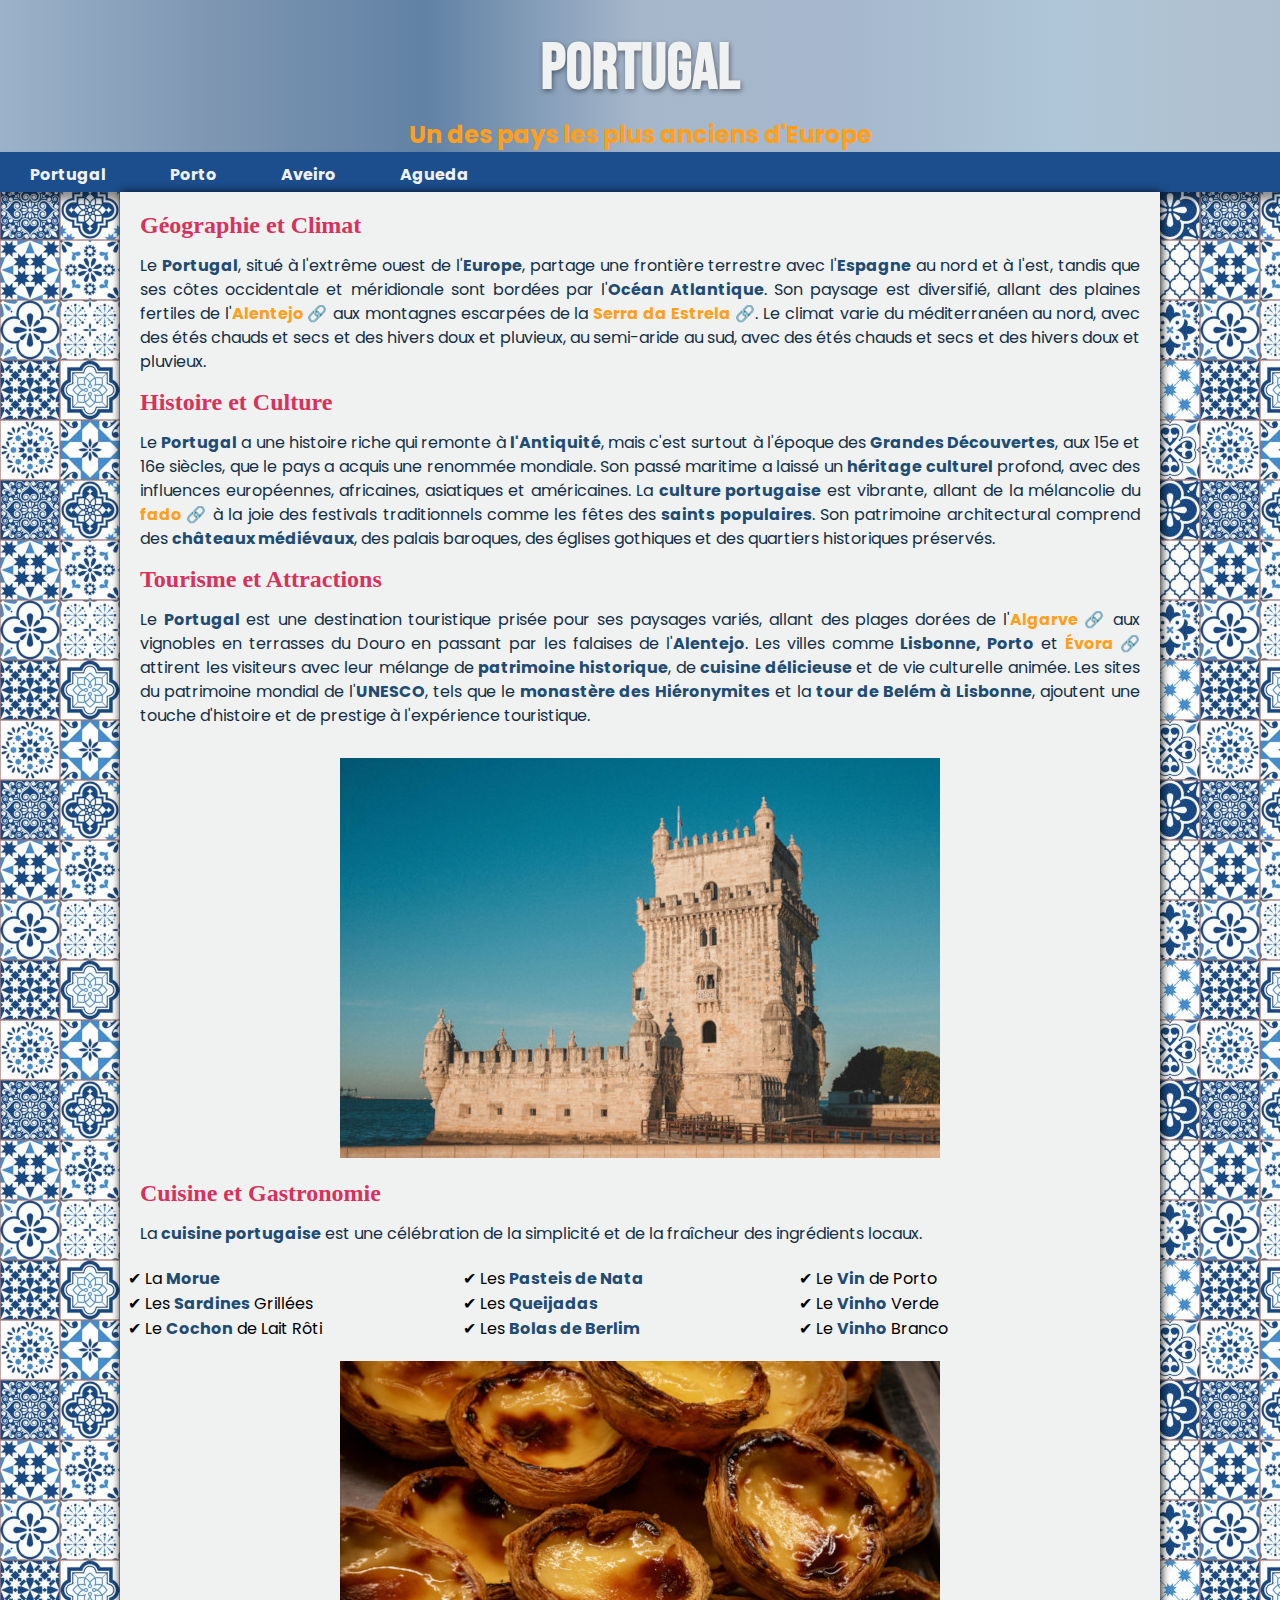
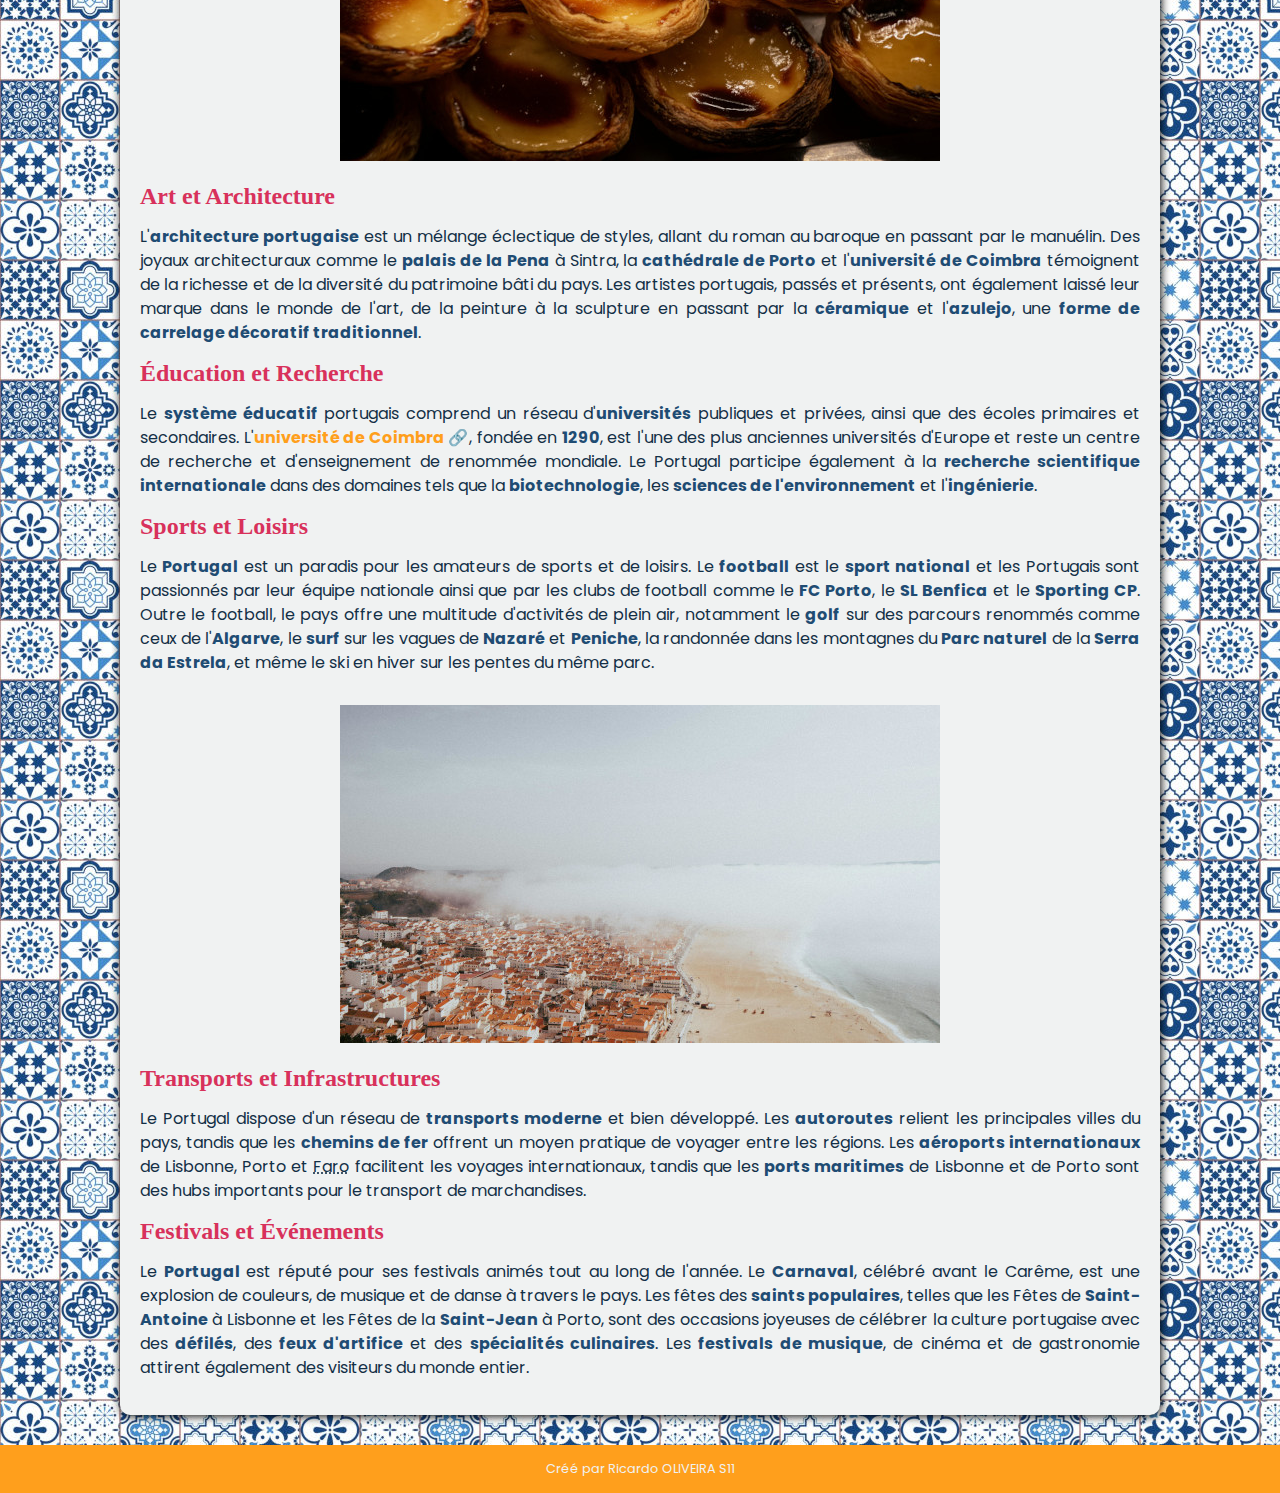
<file: index.html>
<!DOCTYPE html>
<html lang="fr">
<head>
    <meta charset="UTF-8">
    <meta name="viewport" content="width=device-width, initial-scale=1.0">
    <title>Le Portugal</title>
    <link rel="stylesheet" href="style.css">
    <link rel="shortcut icon" href="image/favicon-pt.ico" type="image/x-icon">
</head>
<body>
    <header>
        <h1>Portugal</h1>
        <p>Un des pays les plus anciens d'Europe</p>
    </header>
    <nav>
        <a href="index.html">Portugal</a>
        <a href="porto.html">Porto</a>
        <a href="aveiro.html">Aveiro</a>
        <a href="agueda.html">Agueda</a>
    </nav>
    <main>
        <article>
            <h2>Géographie et Climat</h2>
            <p>Le <strong>Portugal</strong>, situé à l'extrême ouest de l'<strong>Europe</strong>, partage une frontière terrestre avec l'<strong>Espagne</strong> au nord et à l'est, tandis que ses côtes occidentale et méridionale sont bordées par l'<strong>Océan Atlantique</strong>. Son paysage est diversifié, allant des plaines fertiles de l'<a href="https://fr.wikipedia.org/wiki/Alentejo" target="_blank">Alentejo</a> aux montagnes escarpées de la <a href="https://www.visitportugal.com/fr/node/73759" target="_blank">Serra da Estrela</a>. Le climat varie du méditerranéen au nord, avec des étés chauds et secs et des hivers doux et pluvieux, au semi-aride au sud, avec des étés chauds et secs et des hivers doux et pluvieux.</p>

            <h2>Histoire et Culture</h2>  
            <p>Le <strong>Portugal</strong> a une histoire riche qui remonte à <strong>l'Antiquité</strong>, mais c'est surtout à l'époque des <strong>Grandes Découvertes</strong>, aux 15e et 16e siècles, que le pays a acquis une renommée mondiale. Son passé maritime a laissé un <strong>héritage culturel</strong> profond, avec des influences européennes, africaines, asiatiques et américaines. La <strong>culture portugaise</strong> est vibrante, allant de la mélancolie du <a href="https://ich.unesco.org/fr/RL/le-fado-chant-populaire-urbain-du-portugal-00563" target="_blank">fado</a> à la joie des festivals traditionnels comme les fêtes des <strong>saints populaires</strong>. Son patrimoine architectural comprend des <strong>châteaux médiévaux</strong>, des palais baroques, des églises gothiques et des quartiers historiques préservés.</p>

            <h2>Tourisme et Attractions</h2>  
            <p>Le <strong>Portugal</strong> est une destination touristique prisée pour ses paysages variés, allant des plages dorées de l'<a href="https://fr.wikipedia.org/wiki/Algarve" target="_blank">Algarve</a> aux vignobles en terrasses du Douro en passant par les falaises de l'<strong>Alentejo</strong>. Les villes comme <strong>Lisbonne, Porto</strong> et <a href="https://www.portugal-authentique.com/conseils-voyage/villes/evora" target="_blank">Évora</a> attirent les visiteurs avec leur mélange de <strong>patrimoine historique</strong>, de <strong>cuisine délicieuse</strong> et de vie culturelle animée. Les sites du patrimoine mondial de l'<strong>UNESCO</strong>, tels que le <strong>monastère des Hiéronymites</strong> et la <strong>tour de Belém à Lisbonne</strong>, ajoutent une touche d'histoire et de prestige à l'expérience touristique.</p>

            <img src="image/tour.jpg">

            <h2>Cuisine et Gastronomie</h2>  
            <p>La <strong>cuisine portugaise</strong> est une célébration de la simplicité et de la fraîcheur des ingrédients locaux.</p> 
            <ul>
                <li>La <strong>Morue</strong></li>
                <li>Les <strong>Sardines</strong> Grillées</li>
                <li>Le <strong>Cochon</strong> de Lait Rôti</li>
                <li>Les <strong>Pasteis de Nata</strong></li>
                <li>Les <strong>Queijadas</strong></li>
                <li>Les <strong>Bolas de Berlim</strong></li>
                <li>Le <strong>Vin</strong> de Porto</li>
                <li>Le <strong>Vinho</strong> Verde</li>
                <li>Le <strong>Vinho</strong> Branco</li>
            </ul>
            <img src="image/natas.jpg">


            <h2>Art et Architecture</h2>  
            <p>L'<strong>architecture portugaise</strong> est un mélange éclectique de styles, allant du roman au baroque en passant par le manuélin. Des joyaux architecturaux comme le <strong>palais de la Pena</strong> à Sintra, la <strong>cathédrale de Porto</strong> et l'<strong>université de Coimbra</strong> témoignent de la richesse et de la diversité du patrimoine bâti du pays. Les artistes portugais, passés et présents, ont également laissé leur marque dans le monde de l'art, de la peinture à la sculpture en passant par la <strong>céramique</strong> et l'<strong>azulejo</strong>, une <strong>forme de carrelage décoratif traditionnel</strong>.</p>


            <h2>Éducation et Recherche</h2>  
            <p>Le <strong>système éducatif</strong> portugais comprend un réseau d'<strong>universités</strong> publiques et privées, ainsi que des écoles primaires et secondaires. L'<a href="https://www.centerofportugal.com/fr/article/lhistoire-de-luniversite-de-coimbra" target="_blank">université de Coimbra</a>, fondée en <strong>1290</strong>, est l'une des plus anciennes universités d'Europe et reste un centre de recherche et d'enseignement de renommée mondiale. Le Portugal participe également à la <strong>recherche scientifique internationale</strong> dans des domaines tels que la <strong>biotechnologie</strong>, les <strong>sciences de l'environnement</strong> et l'<strong>ingénierie</strong>.</p>
        

            <h2>Sports et Loisirs</h2>  
            <p>Le <strong>Portugal</strong> est un paradis pour les amateurs de sports et de loisirs. Le <strong>football</strong> est le <strong>sport national</strong> et les Portugais sont passionnés par leur équipe nationale ainsi que par les clubs de football comme le <strong>FC Porto</strong>, le <strong>SL Benfica</strong> et le <strong>Sporting CP</strong>. Outre le football, le pays offre une multitude d'activités de plein air, notamment le <strong>golf</strong> sur des parcours renommés comme ceux de l'<strong>Algarve</strong>, le <strong>surf</strong> sur les vagues de <strong>Nazaré</strong> et <strong>Peniche</strong>, la randonnée dans les montagnes du <strong>Parc naturel</strong> de la <strong>Serra da Estrela</strong>, et même le ski en hiver sur les pentes du même parc.</p>
            <img src="image/nazare.jpg">

            <h2>Transports et Infrastructures</h2>  
            <p>Le Portugal dispose d'un réseau de <strong>transports moderne</strong> et bien développé. Les <strong>autoroutes</strong> relient les principales villes du pays, tandis que les <strong>chemins de fer</strong> offrent un moyen pratique de voyager entre les régions. Les <strong>aéroports internationaux</strong> de Lisbonne, Porto et <abbr title="Ville de la région d'Algarve">Faro</abbr> facilitent les voyages internationaux, tandis que les <strong>ports maritimes</strong> de Lisbonne et de Porto sont des hubs importants pour le transport de marchandises.</p>

            
            <h2>Festivals et Événements</h2>  
            <p>Le <strong>Portugal</strong> est réputé pour ses festivals animés tout au long de l'année. Le <strong>Carnaval</strong>, célébré avant le Carême, est une explosion de couleurs, de musique et de danse à travers le pays. Les fêtes des <strong>saints populaires</strong>, telles que les Fêtes de <strong>Saint-Antoine</strong> à Lisbonne et les Fêtes de la <strong>Saint-Jean</strong> à Porto, sont des occasions joyeuses de célébrer la culture portugaise avec des <strong>défilés</strong>, des <strong>feux d'artifice</strong> et des <strong>spécialités culinaires</strong>. Les <strong>festivals de musique</strong>, de cinéma et de gastronomie attirent également des visiteurs du monde entier.</p>

        </article>
    </main>
    <footer>
        <p>Créé par Ricardo OLIVEIRA S11</p>
    </footer>
</body>
</html>
</file>
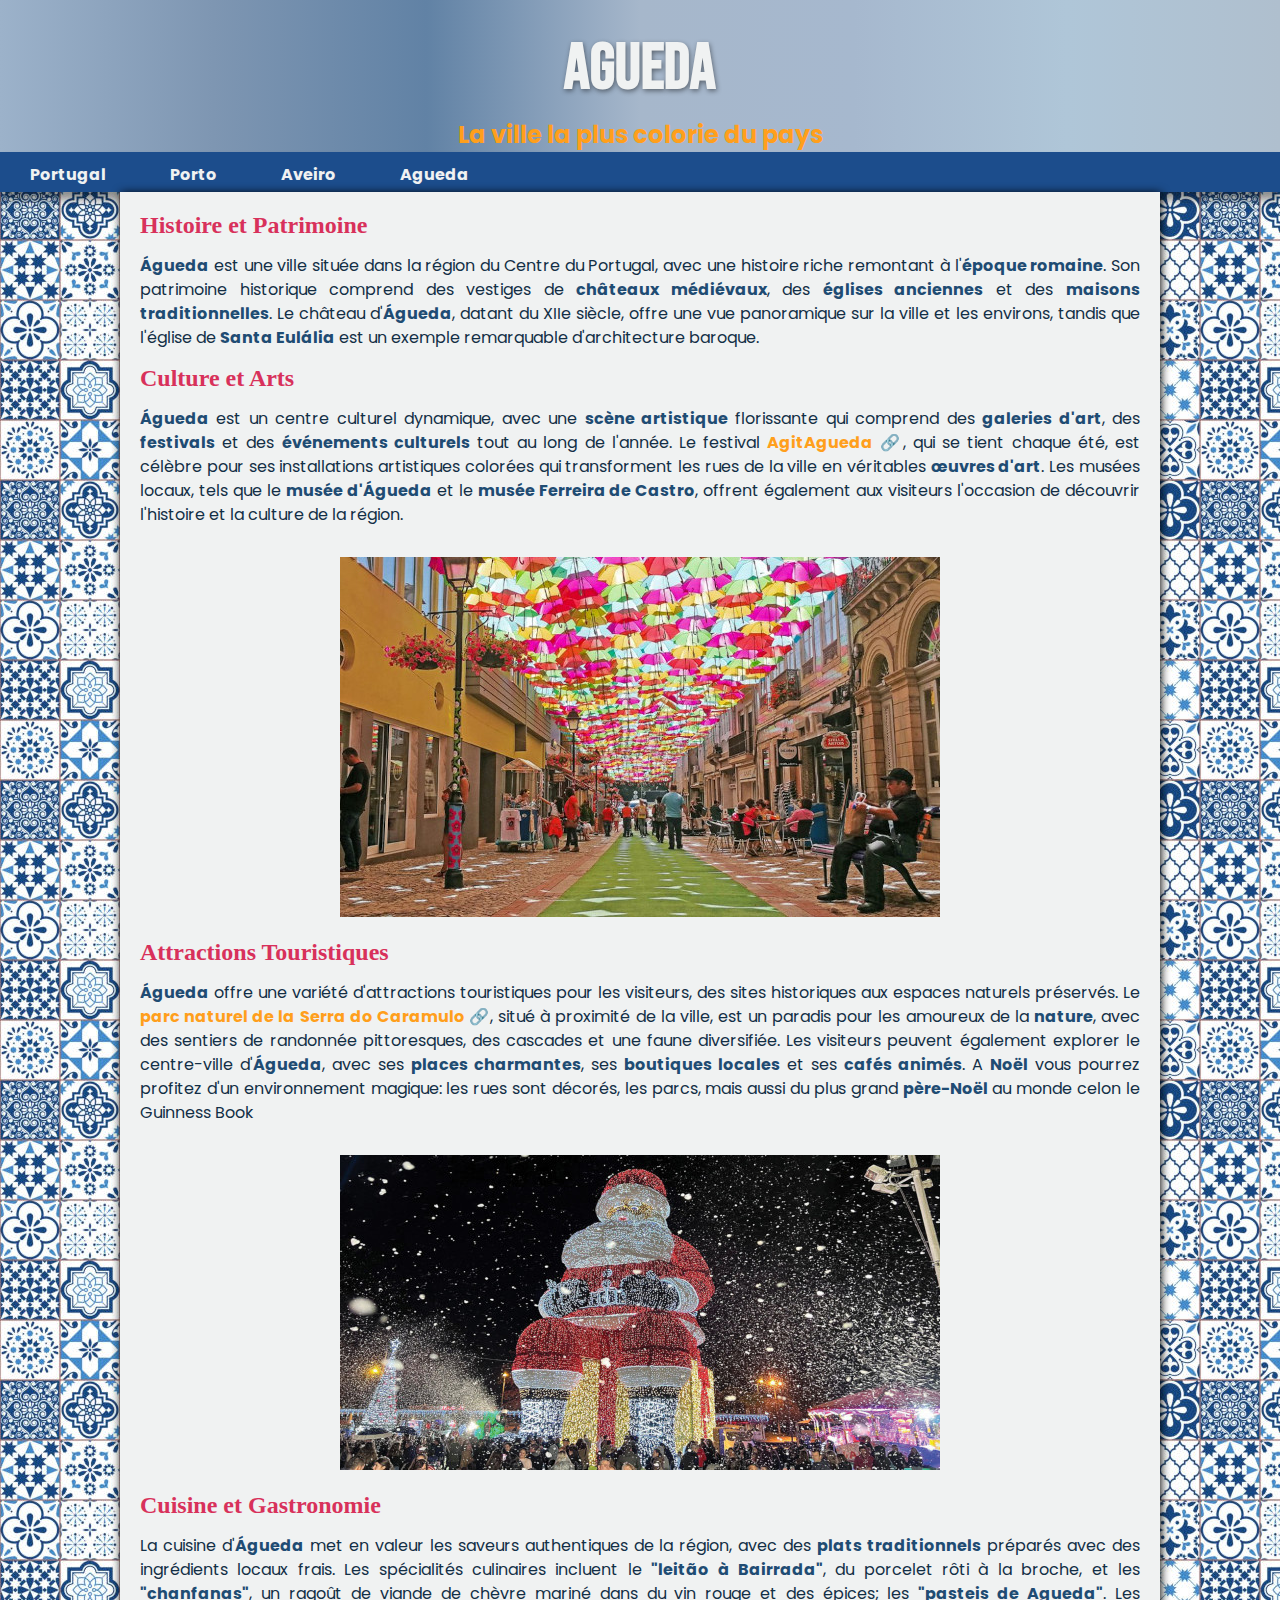
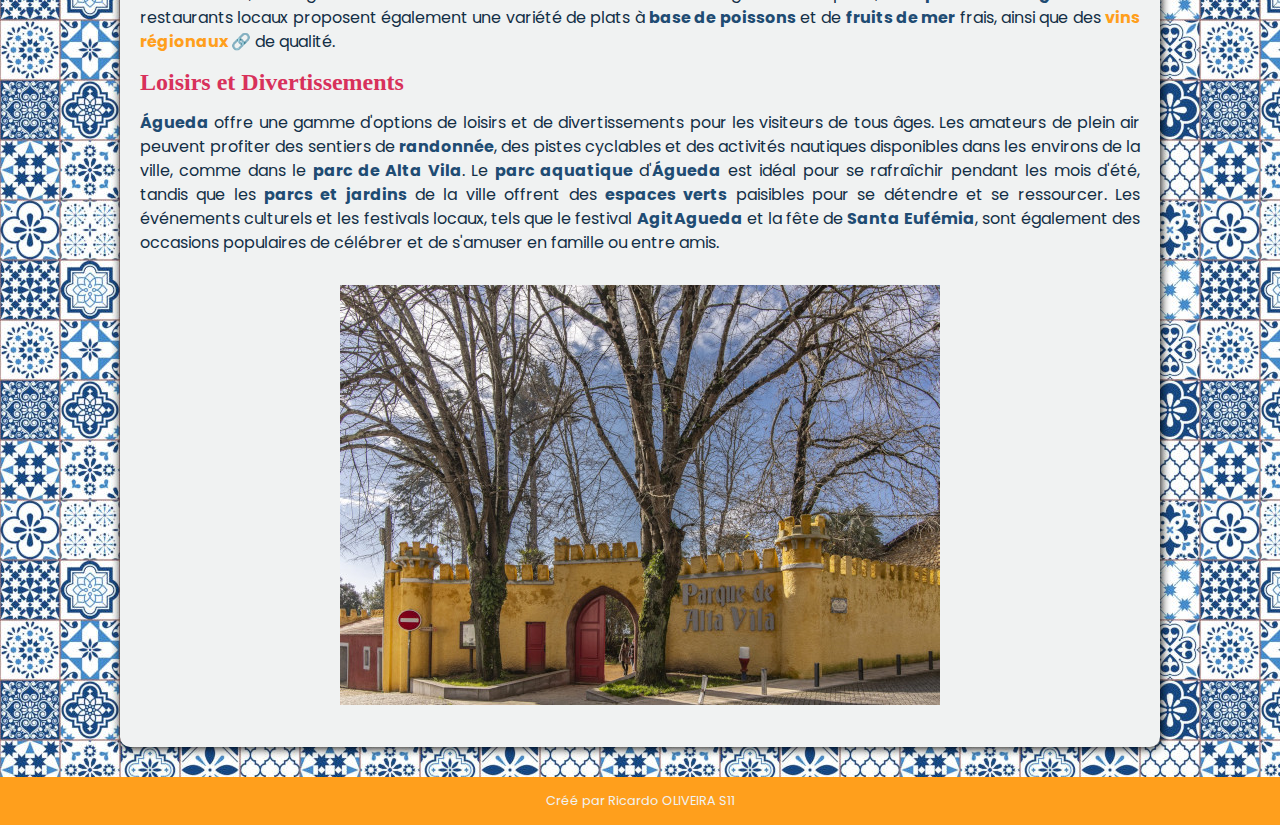
<file: agueda.html>
<!DOCTYPE html>
<html lang="fr">
<head>
    <meta charset="UTF-8">
    <meta name="viewport" content="width=device-width, initial-scale=1.0">
    <link rel="stylesheet" href="style.css">
    <link rel="shortcut icon" href="image/favicon-agueda.ico" type="image/x-icon">
    <title>Agueda</title>
</head>
<body>
    <header>
        <h1>Agueda</h1>
        <p>La ville la plus colorie du pays</p>
    </header>
    <nav>
        <a href="index.html">Portugal</a>
        <a href="porto.html">Porto</a>
        <a href="aveiro.html">Aveiro</a>
        <a href="agueda.html">Agueda</a>
    </nav>

    <main>
        <h2>Histoire et Patrimoine</h2>  
        <p><strong>Águeda</strong> est une ville située dans la région du Centre du Portugal, avec une histoire riche remontant à l'<strong>époque romaine</strong>. Son patrimoine historique comprend des vestiges de <strong>châteaux médiévaux</strong>, des <strong>églises anciennes</strong> et des <strong>maisons traditionnelles</strong>. Le château d'<strong>Águeda</strong>, datant du XIIe siècle, offre une vue panoramique sur la ville et les environs, tandis que l'église de <strong>Santa Eulália</strong> est un exemple remarquable d'architecture baroque.</p>


        <h2>Culture et Arts</h2>  
        <p><strong>Águeda</strong> est un centre culturel dynamique, avec une <strong>scène artistique</strong> florissante qui comprend des <strong>galeries d'art</strong>, des <strong>festivals</strong> et des <strong>événements culturels</strong> tout au long de l'année. Le festival <a href="https://www.visitportugal.com/fr/content/agitagueda" target="_blank">AgitAgueda</a>, qui se tient chaque été, est célèbre pour ses installations artistiques colorées qui transforment les rues de la ville en véritables <strong>œuvres d'art</strong>. Les musées locaux, tels que le <strong>musée d'Águeda</strong> et le <strong>musée Ferreira de Castro</strong>, offrent également aux visiteurs l'occasion de découvrir l'histoire et la culture de la région.</p>
        <img src="image/agueda.jpg">


        <h2>Attractions Touristiques</h2>  
        <p><strong>Águeda</strong> offre une variété d'attractions touristiques pour les visiteurs, des sites historiques aux espaces naturels préservés. Le <a href="https://www.centerofportugal.com/fr/poi/serra-do-caramulo-3" target="_blank">parc naturel de la Serra do Caramulo</a>, situé à proximité de la ville, est un paradis pour les amoureux de la <strong>nature</strong>, avec des sentiers de randonnée pittoresques, des cascades et une faune diversifiée. Les visiteurs peuvent également explorer le centre-ville d'<strong>Águeda</strong>, avec ses <strong>places charmantes</strong>, ses <strong>boutiques locales</strong> et ses <strong>cafés animés</strong>. A <strong>Noël</strong> vous pourrez profitez d'un environnement magique: les rues sont décorés, les parcs, mais aussi du plus grand <strong>père-Noël</strong> au monde celon le Guinness Book </p>
        <img src="image/noel-agueda.jpg">

        <h2>Cuisine et Gastronomie</h2>  
        <p>La cuisine d'<strong>Águeda</strong> met en valeur les saveurs authentiques de la région, avec des <strong>plats traditionnels</strong> préparés avec des ingrédients locaux frais. Les spécialités culinaires incluent le <strong>"leitão à Bairrada"</strong>, du porcelet rôti à la broche, et les <strong>"chanfanas"</strong>, un ragoût de viande de chèvre mariné dans du vin rouge et des épices; les <strong>"pasteis de Agueda"</strong>. Les restaurants locaux proposent également une variété de plats à <strong>base de poissons</strong> et de <strong>fruits de mer</strong> frais, ainsi que des <a href="https://www.douro-vins.fr/le-vignoble/les-regions-viticoles/bairrada.html" target="_blank">vins régionaux</a> de qualité.</p>


        <h2>Loisirs et Divertissements</h2>  
        <p><strong>Águeda</strong> offre une gamme d'options de loisirs et de divertissements pour les visiteurs de tous âges. Les amateurs de plein air peuvent profiter des sentiers de <strong>randonnée</strong>, des pistes cyclables et des activités nautiques disponibles dans les environs de la ville, comme dans le <strong>parc de Alta Vila</strong>. Le <strong>parc aquatique</strong> d'<strong>Águeda</strong> est idéal pour se rafraîchir pendant les mois d'été, tandis que les <strong>parcs et jardins</strong> de la ville offrent des <strong>espaces verts</strong> paisibles pour se détendre et se ressourcer. Les événements culturels et les festivals locaux, tels que le festival <strong>AgitAgueda</strong> et la fête de <strong>Santa Eufémia</strong>, sont également des occasions populaires de célébrer et de s'amuser en famille ou entre amis.</p>
        <img src="image/parc-agueda.jpg">
    </main>

    <footer>
        <p>Créé par Ricardo OLIVEIRA S11</p>
    </footer>
</body>
</html>
</file>
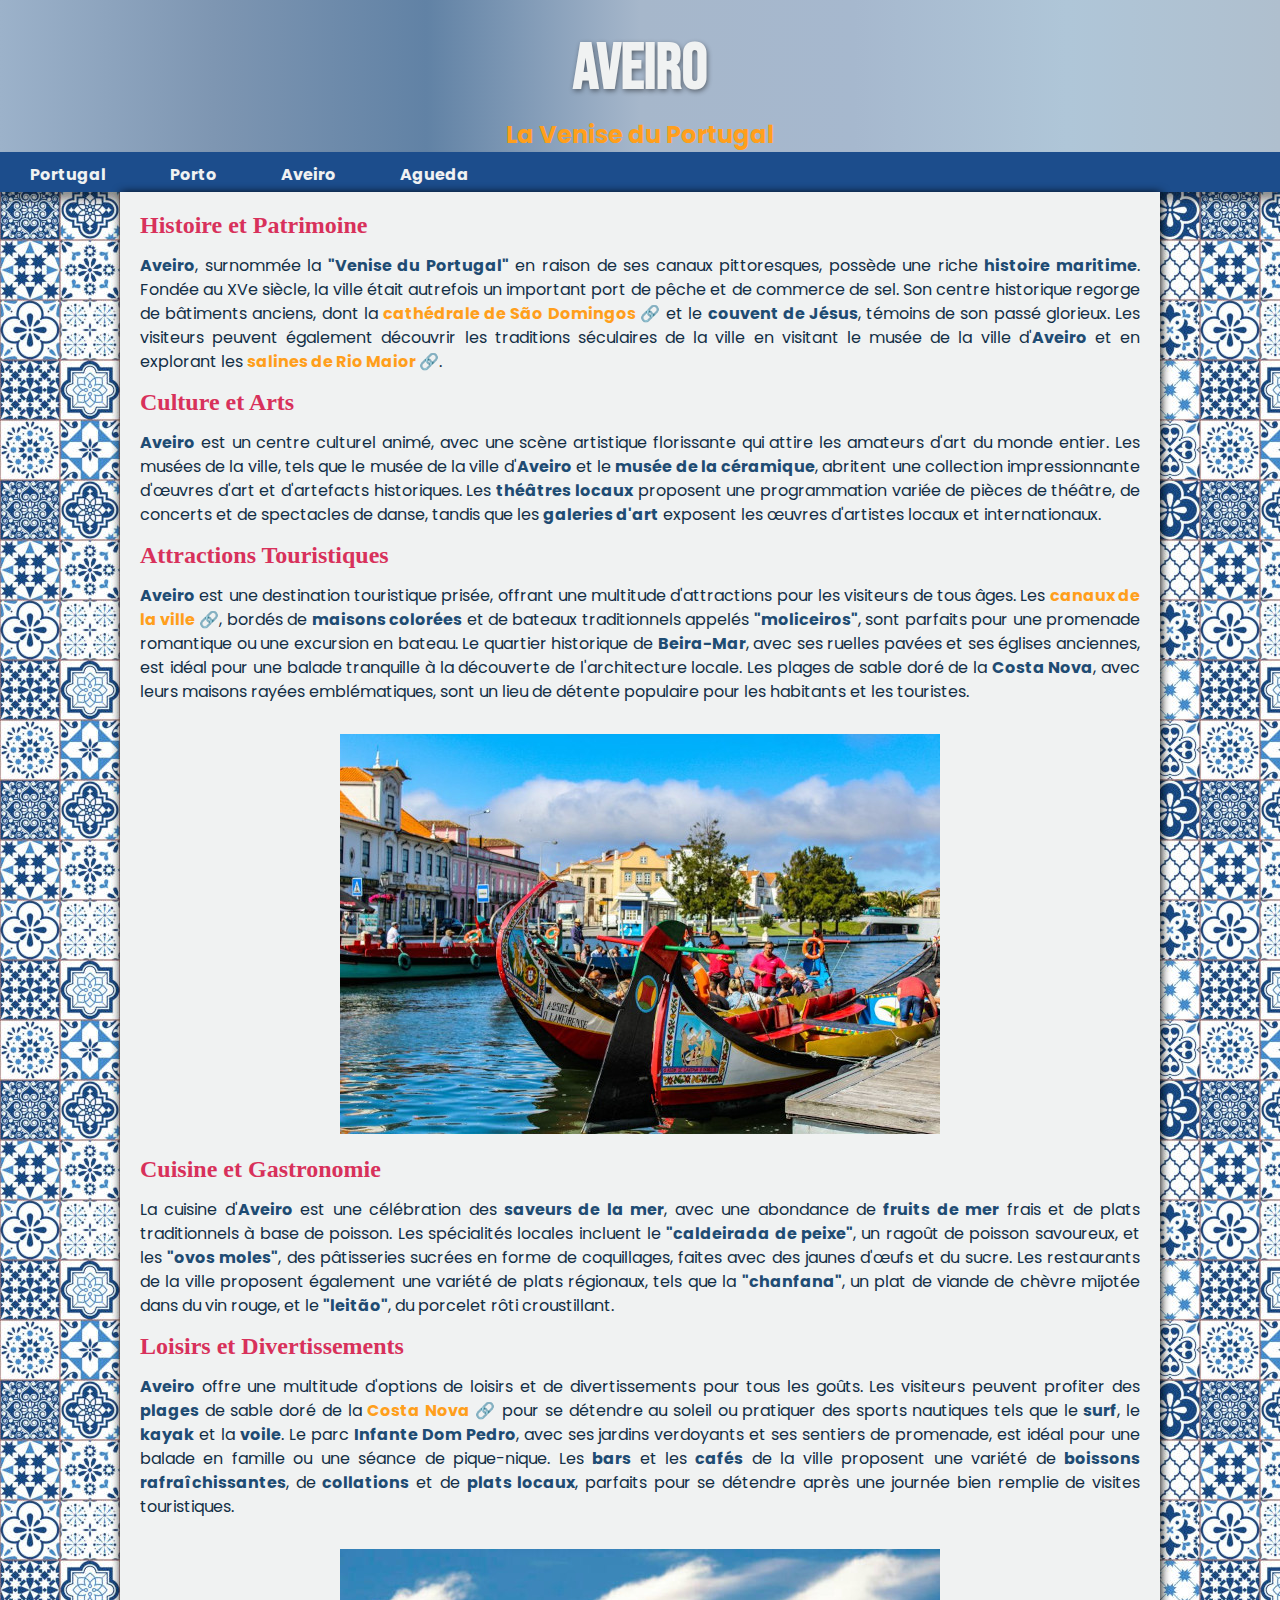
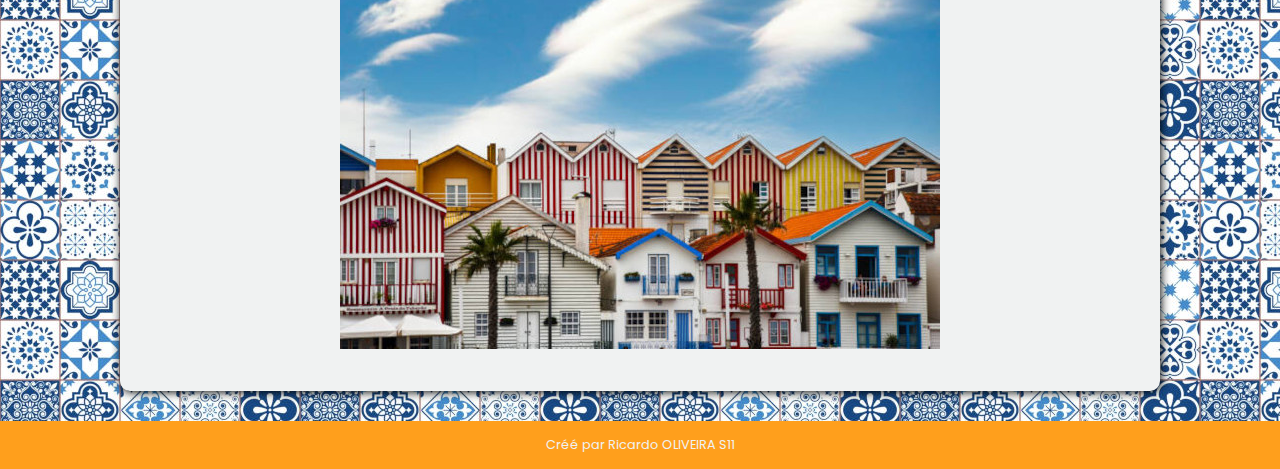
<file: aveiro.html>
<!DOCTYPE html>
<html lang="fr">
<head>
    <meta charset="UTF-8">
    <meta name="viewport" content="width=device-width, initial-scale=1.0">
    <link rel="stylesheet" href="style.css">
    <link rel="shortcut icon" href="image/favicon-aveiro.ico" type="image/x-icon">
    <title>Aveiro</title>
</head>
<body>
    <header>
        <h1>Aveiro</h1>
        <p>La Venise du Portugal</p>
    </header>
    <nav>
        <a href="index.html">Portugal</a>
        <a href="porto.html">Porto</a>
        <a href="aveiro.html">Aveiro</a>
        <a href="agueda.html">Agueda</a>
    </nav>

    <main>
        <h2>Histoire et Patrimoine</h2> 
        <p> <strong>Aveiro</strong>, surnommée la <strong>"Venise du Portugal"</strong> en raison de ses canaux pittoresques, possède une riche <strong>histoire maritime</strong>. Fondée au XVe siècle, la ville était autrefois un important port de pêche et de commerce de sel. Son centre historique regorge de bâtiments anciens, dont la <a href="https://www.visitportugal.com/fr/content/se-catedral-de-aveiro" target="_blank">cathédrale de São Domingos</a> et le <strong>couvent de Jésus</strong>, témoins de son passé glorieux. Les visiteurs peuvent également découvrir les traditions séculaires de la ville en visitant le musée de la ville d'<strong>Aveiro</strong> et en explorant les <a href="https://escapadesdemalou.com/les-salines-de-rio-maior/" target="_blank">salines de Rio Maior</a>.</p>


        <h2>Culture et Arts</h2> 
        <p><strong>Aveiro</strong> est un centre culturel animé, avec une scène artistique florissante qui attire les amateurs d'art du monde entier. Les musées de la ville, tels que le musée de la ville d'<strong>Aveiro</strong> et le <strong>musée de la céramique</strong>, abritent une collection impressionnante d'œuvres d'art et d'artefacts historiques. Les <strong>théâtres locaux</strong> proposent une programmation variée de pièces de théâtre, de concerts et de spectacles de danse, tandis que les <strong>galeries d'art</strong> exposent les œuvres d'artistes locaux et internationaux.</p>


        <h2>Attractions Touristiques</h2>  
        <p><strong>Aveiro</strong> est une destination touristique prisée, offrant une multitude d'attractions pour les visiteurs de tous âges. Les <a href="https://www.visitportugal.com/fr/NR/exeres/0DC0B310-FFC8-41FE-9EA3-9F5CF48639F8" target="_blank">canaux de la ville</a>, bordés de <strong>maisons colorées</strong> et de bateaux traditionnels appelés <strong>"moliceiros"</strong>, sont parfaits pour une promenade romantique ou une excursion en bateau. Le quartier historique de <strong>Beira-Mar</strong>, avec ses ruelles pavées et ses églises anciennes, est idéal pour une balade tranquille à la découverte de l'architecture locale. Les plages de sable doré de la <strong>Costa Nova</strong>, avec leurs maisons rayées emblématiques, sont un lieu de détente populaire pour les habitants et les touristes.</p>
        <img src="image/moliceiros.jpg">


        <h2>Cuisine et Gastronomie</h2>  
        <p>La cuisine d'<strong>Aveiro</strong> est une célébration des <strong>saveurs de la mer</strong>, avec une abondance de <strong>fruits de mer</strong> frais et de plats traditionnels à base de poisson. Les spécialités locales incluent le <strong>"caldeirada de peixe"</strong>, un ragoût de poisson savoureux, et les <strong>"ovos moles"</strong>, des pâtisseries sucrées en forme de coquillages, faites avec des jaunes d'œufs et du sucre. Les restaurants de la ville proposent également une variété de plats régionaux, tels que la <strong>"chanfana"</strong>, un plat de viande de chèvre mijotée dans du vin rouge, et le <strong>"leitão"</strong>, du porcelet rôti croustillant.</p>


        <h2>Loisirs et Divertissements</h2>  
        <p><strong>Aveiro</strong> offre une multitude d'options de loisirs et de divertissements pour tous les goûts. Les visiteurs peuvent profiter des <strong>plages</strong> de sable doré de la <a href="https://porto-north-portugal.com/fr/costa-nova-portugal-fr.html" target="_blank">Costa Nova</a> pour se détendre au soleil ou pratiquer des sports nautiques tels que le <strong>surf</strong>, le <strong>kayak</strong> et la <strong>voile</strong>. Le parc <strong>Infante Dom Pedro</strong>, avec ses jardins verdoyants et ses sentiers de promenade, est idéal pour une balade en famille ou une séance de pique-nique. Les <strong>bars</strong> et les <strong>cafés</strong> de la ville proposent une variété de <strong>boissons rafraîchissantes</strong>, de <strong>collations</strong> et de <strong>plats locaux</strong>, parfaits pour se détendre après une journée bien remplie de visites touristiques.</p>
        <img src="image/costa-nova.jpg">
    </main>


    <footer>
        <p>Créé par Ricardo OLIVEIRA S11</p>
    </footer>
</body>
</html>
</file>
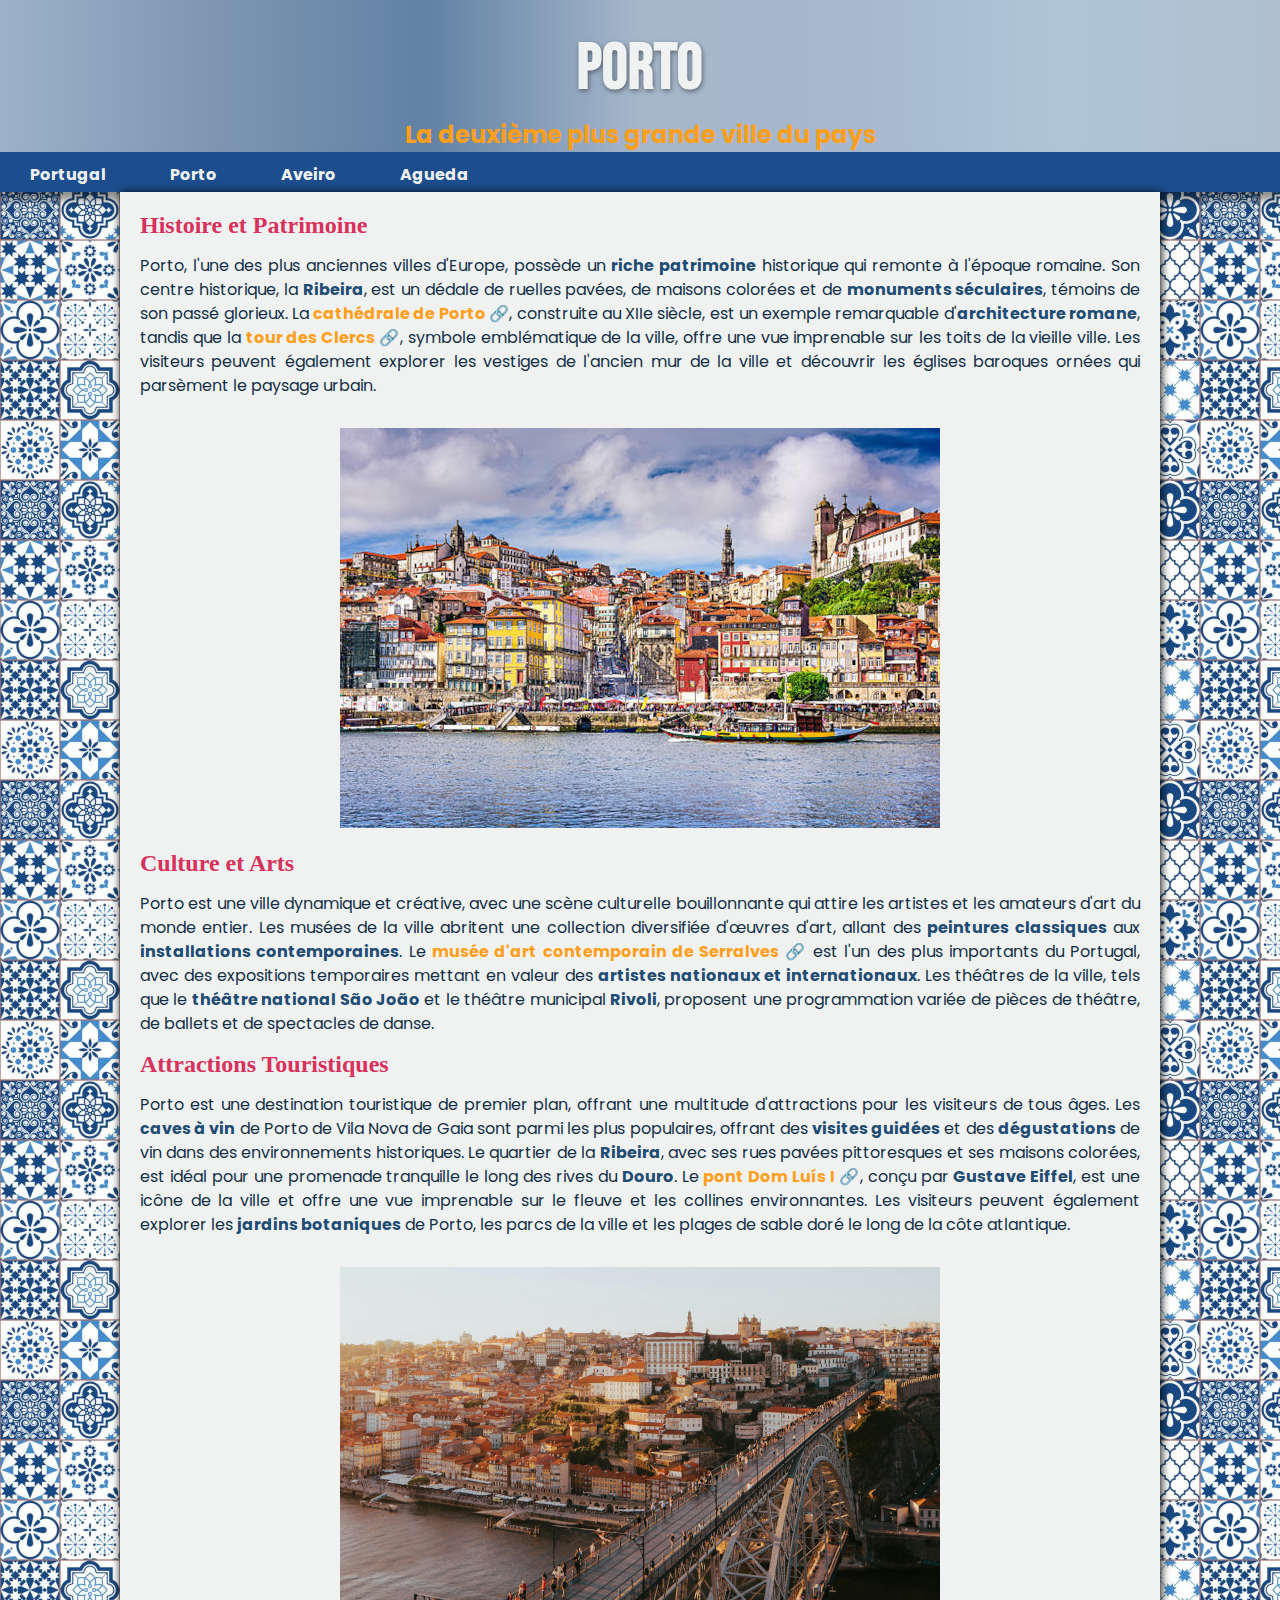
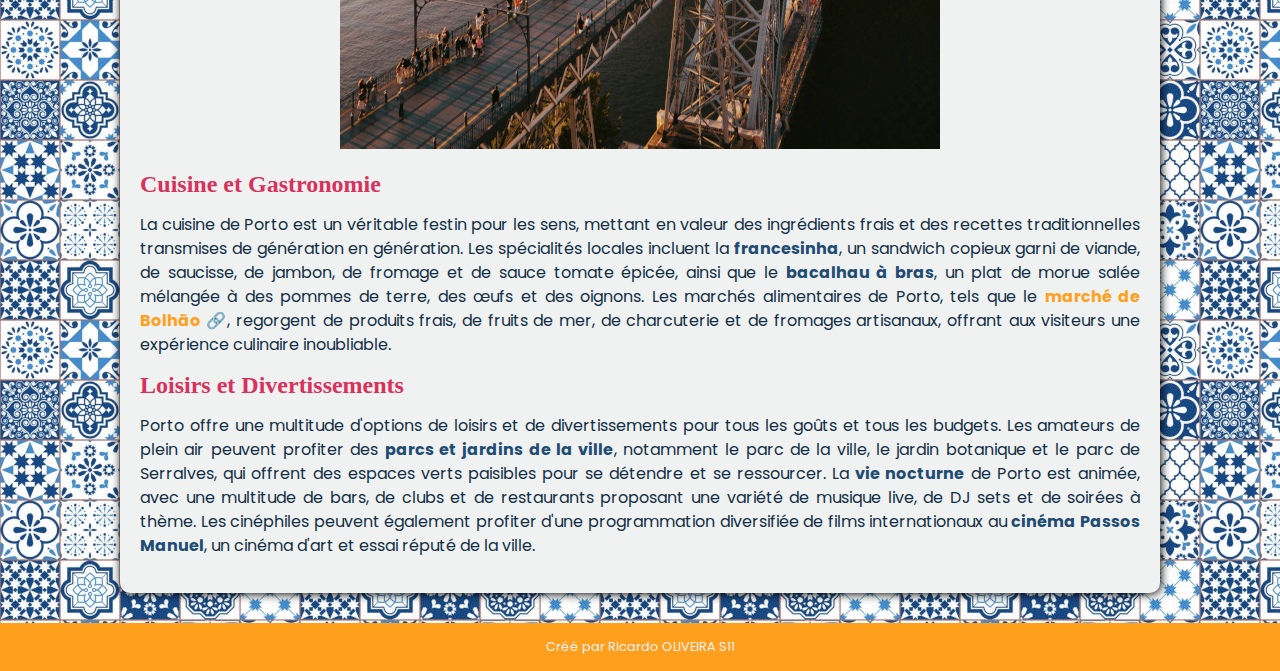
<file: porto.html>
<!DOCTYPE html>
<html lang="fr">
<head>
    <meta charset="UTF-8">
    <meta name="viewport" content="width=device-width, initial-scale=1.0">
    <link rel="stylesheet" href="style.css">
    <link rel="shortcut icon" href="image/favicon-porto.ico" type="image/x-icon">
    <title>Porto</title>
</head>
<body>
    <header>
        <h1>Porto</h1>
        <p>La deuxième plus grande ville du pays</p>
    </header>
    <nav>
        <a href="index.html">Portugal</a>
        <a href="porto.html">Porto</a>
        <a href="aveiro.html">Aveiro</a>
        <a href="agueda.html">Agueda</a>
    </nav>
    <main>
        <h2>Histoire et Patrimoine</h2>  
        <p>Porto, l'une des plus anciennes villes d'Europe, possède un <strong>riche patrimoine</strong> historique qui remonte à l'époque romaine. Son centre historique, la <strong>Ribeira</strong>, est un dédale de ruelles pavées, de maisons colorées et de <strong>monuments séculaires</strong>, témoins de son passé glorieux. La <a href="https://fr.wikipedia.org/wiki/Cath%C3%A9drale_de_Porto" target="_blank">cathédrale de Porto</a>, construite au XIIe siècle, est un exemple remarquable d'<strong>architecture romane</strong>, tandis que la <a href="https://fr.wikipedia.org/wiki/Tour_des_Clercs" target="_blank">tour des Clercs</a>, symbole emblématique de la ville, offre une vue imprenable sur les toits de la vieille ville. Les visiteurs peuvent également explorer les vestiges de l'ancien mur de la ville et découvrir les églises baroques ornées qui parsèment le paysage urbain.</p>
        <img src="image/porto-city.jpg">


        <h2>Culture et Arts</h2>  
        <p>Porto est une ville dynamique et créative, avec une scène culturelle bouillonnante qui attire les artistes et les amateurs d'art du monde entier. Les musées de la ville abritent une collection diversifiée d'œuvres d'art, allant des <strong>peintures classiques</strong> aux <strong>installations contemporaines</strong>. Le <a href="https://www.porto.fr/fondation-serralves" target="_blank">musée d'art contemporain de Serralves</a> est l'un des plus importants du Portugal, avec des expositions temporaires mettant en valeur des <strong>artistes nationaux et internationaux</strong>. Les théâtres de la ville, tels que le <strong>théâtre national São João</strong> et le théâtre municipal <strong>Rivoli</strong>, proposent une programmation variée de pièces de théâtre, de ballets et de spectacles de danse.</p>


        <h2>Attractions Touristiques</h2>  
        <p>Porto est une destination touristique de premier plan, offrant une multitude d'attractions pour les visiteurs de tous âges. Les <strong>caves à vin</strong> de Porto de Vila Nova de Gaia sont parmi les plus populaires, offrant des <strong>visites guidées</strong> et des <strong>dégustations</strong> de vin dans des environnements historiques. Le quartier de la <strong>Ribeira</strong>, avec ses rues pavées pittoresques et ses maisons colorées, est idéal pour une promenade tranquille le long des rives du <strong>Douro</strong>. Le <a href="https://fr.wikipedia.org/wiki/Pont_Dom-Lu%C3%ADs" target="_blank">pont Dom Luís I</a>, conçu par <strong>Gustave Eiffel</strong>, est une icône de la ville et offre une vue imprenable sur le fleuve et les collines environnantes. Les visiteurs peuvent également explorer les <strong>jardins botaniques</strong> de Porto, les parcs de la ville et les plages de sable doré le long de la côte atlantique.</p>
        <img src="image/pont.jpg">


        <h2>Cuisine et Gastronomie</h2> 
        <p>La cuisine de Porto est un véritable festin pour les sens, mettant en valeur des ingrédients frais et des recettes traditionnelles transmises de génération en génération. Les spécialités locales incluent la <strong>francesinha</strong>, un sandwich copieux garni de viande, de saucisse, de jambon, de fromage et de sauce tomate épicée, ainsi que le <strong>bacalhau à bras</strong>, un plat de morue salée mélangée à des pommes de terre, des œufs et des oignons. Les marchés alimentaires de Porto, tels que le <a href="https://bonjourporto.fr/marche-de-bolhao/" target="_blank">marché de Bolhão</a>, regorgent de produits frais, de fruits de mer, de charcuterie et de fromages artisanaux, offrant aux visiteurs une expérience culinaire inoubliable.</p>


        <h2>Loisirs et Divertissements</h2>  
        <p>Porto offre une multitude d'options de loisirs et de divertissements pour tous les goûts et tous les budgets. Les amateurs de plein air peuvent profiter des <strong>parcs et jardins de la ville</strong>, notamment le parc de la ville, le jardin botanique et le parc de Serralves, qui offrent des espaces verts paisibles pour se détendre et se ressourcer. La <strong>vie nocturne</strong> de Porto est animée, avec une multitude de bars, de clubs et de restaurants proposant une variété de musique live, de DJ sets et de soirées à thème. Les cinéphiles peuvent également profiter d'une programmation diversifiée de films internationaux au <strong>cinéma Passos Manuel</strong>, un cinéma d'art et essai réputé de la ville.</p>
    </main>

    <footer>
        <p>Créé par Ricardo OLIVEIRA S11</p>
    </footer>
</body>
</html>
</file>
<file: style.css>
@charset "UTF-8";

@import url('https://fonts.googleapis.com/css2?family=Bebas+Neue&display=swap');
@import url('https://fonts.googleapis.com/css2?family=Poppins:ital,wght@0,100;0,200;0,300;0,400;0,500;0,600;0,700;0,800;0,900;1,100;1,200;1,300;1,400;1,500;1,600;1,700;1,800;1,900&display=swap');


:root {
    --corbO: #c9dff2;
    --corb1: #4590BF;
    --corb2: #1C4D8C;
    --corb3: #1F4C73;
    --coryellow: #FF9F1C;
    --corpink: #D8315B;
    --corwhite: #F0F2F2;

    --letre-title: 'Bebas Neue', cursive;
    --letre-normal: "Poppins", sans-serif;
    --lettre-2: "Kalam", cursive;
}

* {
    margin: 0px;
    padding: 0px;
}

body {
    background-image: url(image/paterne.jpg);
    font-family: var(--letre-normal);
}

header {
    background-image: linear-gradient(to right, #9CB2CA, #7E96B2, #6182A5, #A6B7CB, #A6B8CE,#AFC6D8,#AFBFCE);
    text-align: center;
    min-height: 120px;
    padding-top: 30px;
}

header > h1 {
    font-family: var(--letre-title);
    font-size: 4em;
    padding-bottom: 10px;
    margin: auto;
    text-shadow: 1px 2px 5px rgba(0, 0, 0, 0.447);
    color: var(--corwhite);

}

header > p {
    font-size: 1.5em;
    margin: auto;
    max-width: 500px;
    color: var(--coryellow);
    font-weight: bold;
    padding: 0px 10px;
}

nav {
    background-color: var(--corb2);
    padding-top: 10px;
    padding-bottom: 5px;
    box-shadow: 0px 8px 8px rgba(0, 0, 0, 0.436);
}

nav > a {
    color: var(--corwhite);
    text-decoration: none;
    padding: 5px 30px;
    border-radius: 8px;
    transition-duration: 0.5s;
    font-weight: bold;
}

nav > a:hover {
    color: var(--coryellow);
    background-color: var(--corwhite);
    
}

main {
    background-color: var(--corwhite);
    margin: auto;
    min-width: 900px;
    max-width: 1000px;
    padding: 20px;
    box-shadow: 1px 1px 10px rgb(0, 0, 0);
    border-bottom-left-radius: 10px;
    border-bottom-right-radius: 10px;
}

main img {
    padding: 15px 200px;
}

main p {
    text-align: justify;
    margin: 15px 0px;
    font-size: 1em;
    line-height: 1.5em;
    color: #132f46;
}

main strong {
    font-weight: bold;
    color: var(--corb3);
}

main a {
    color: var(--coryellow);
    text-decoration: none;
    font-weight: bold;
}

main a:hover {
    color: var(--corpink);
}

main a::after {
    content: '\00A0\1F517';
}

main h2 {
    color: var(--corpink);
    font-family: var(--lettre-2);
    font-weight: bolder;
    font-size: 1.5em;
}

main ul {
    list-style-position: inside;
    columns: 3;
    list-style: '\2714\00A0';
    padding: 5px;
}

footer {
    background-color: var(--coryellow);
    color: var(--corwhite);
    padding: 15px 0px;
    text-align: center;
    font-size: 0.8em;
    margin-top: 30px;
}
</file>
